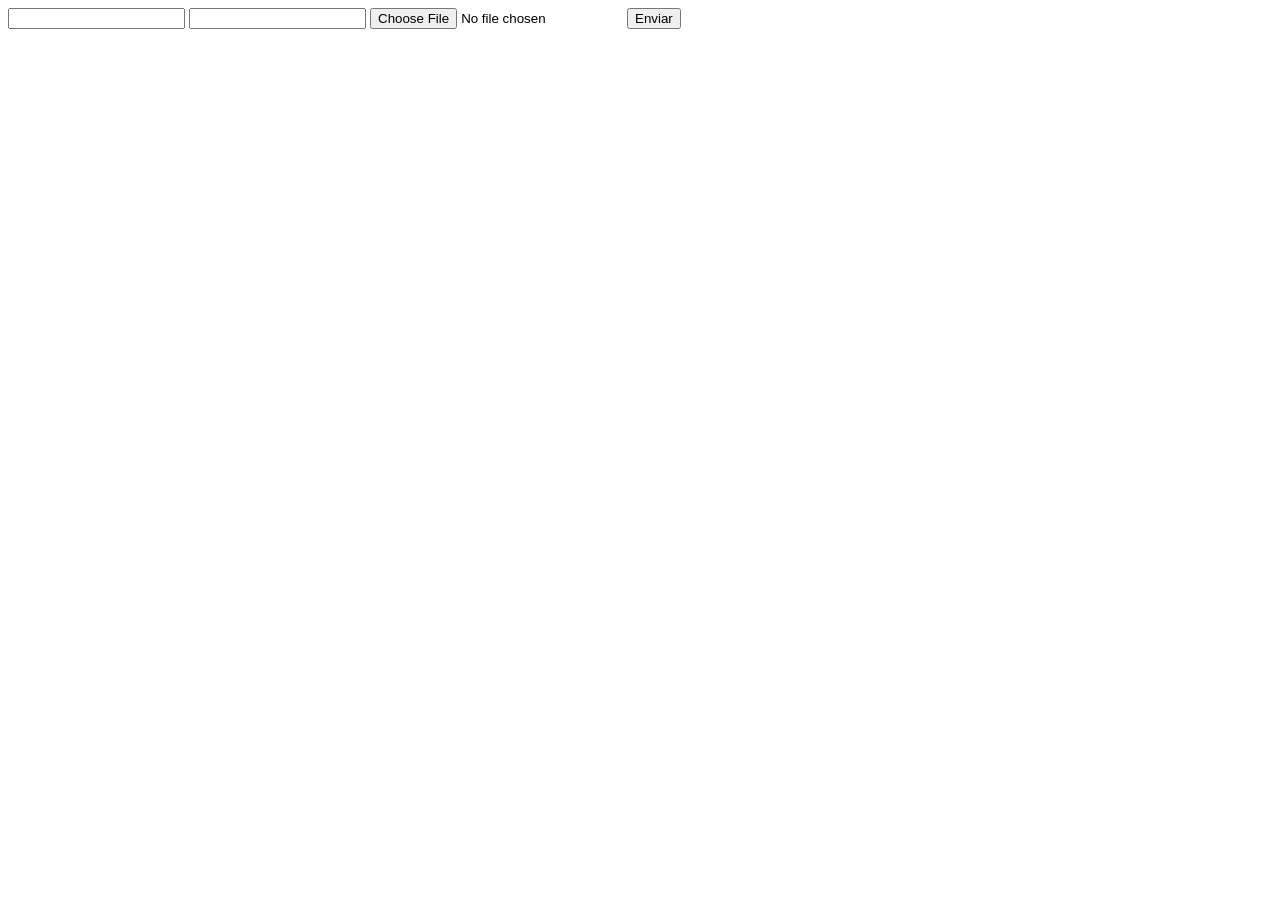
<file: DOCUMENTOS_DE_APOIO/exemplo_de_upload_de_arquivo/public/index.html>
<!DOCTYPE html>
<html lang="en">

<head>
  <meta charset="UTF-8">
  <meta http-equiv="X-UA-Compatible" content="IE=edge">
  <meta name="viewport" content="width=device-width, initial-scale=1.0">
  <title>Upload</title>
</head>

<body>

  <div>
    <input name="nome" id="nome" type="text" />
    <input name="email" id="email" type="url" />
    <input name="foto" id="foto" type="file" />
    <button onclick="enviar()">Enviar</button>
  </div>

  <div id="container"></div>
</body>

</html>

<script>
  function enviar() {
    const formData = new FormData();
    formData.append('foto', foto.files[0])
    formData.append('nome', nome.value)
    formData.append('email', email.value)

    fetch("/usuarios/cadastro", {
      method: "POST",
      body: formData
    })
      .then(res => {
        window.location = "./perfil.html"
      })
      .catch(err => {
        console.log(err);
      })
  }
</script>
</file>
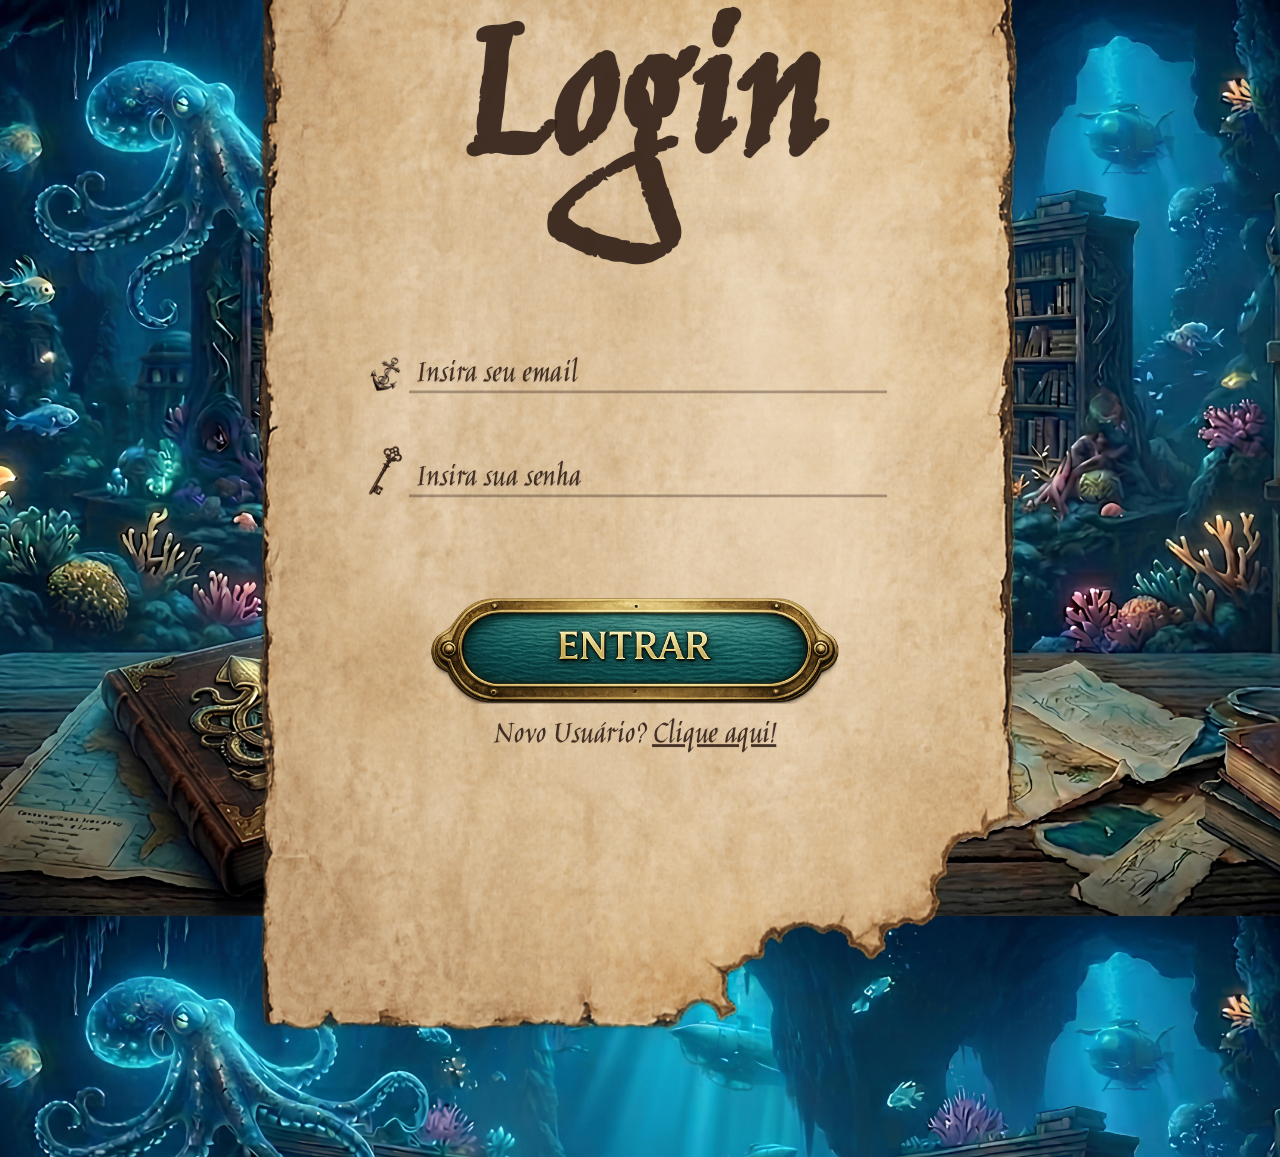
<file: public/login.html>
<!DOCTYPE html>
<html lang="en">

<head>
    <meta charset="UTF-8">
    <meta name="viewport" content="width=device-width, initial-scale=1.0">
    <title>Login</title>
    <link rel="stylesheet" href="CSS/login.css">
</head>

<body>
    <div class="card">
        <div class="titulo">
            <h2>Login</h2>
        </div>
        <div class="input">
            <div class="insert-email">
                <div>
                    <img class="ancora" src="assets/IMG/Ancora.png" alt="">
                </div>
                <input type="text" id="ipt_email" required oninput="">
                <label for="ipt_email">Insira seu email</label>
            </div>

            <div class="insert-senha">
                <div>
                    <img class="chave" src="assets/IMG/Chave.png" alt="Chave">
                </div>
                <div>
                    <input type="text" id="ipt_senha" required oninput="">
                    <label for="ipt_senha">Insira sua senha</label>
                </div>
            </div>
        </div>
        <button onclick="entrar()" class="botao">Entrar</button>
        <div class="link">
            <span>Novo Usuário? <a href="cadastro.html">Clique aqui!</a></span>
        </div>
    </div>
    <div id="divAguardar"></div>
    <div id="cardErro"></div>
    <div id="divErrosLogin"></div>
</body>

</html>
<script src="./js/sessao.js"></script>
<script>
    function entrar() {
        aguardar();
        var emailVar = ipt_email.value;
        var senhaVar = ipt_senha.value;

        if (emailVar == "" || senhaVar == "") {
            cardErro.style.display = "block"
            mensagem_erro.innerHTML = "(Mensagem de erro para todos os campos em branco)";
            finalizarAguardar();
            return false;
        }

        console.log("FORM LOGIN: ", emailVar);
        console.log("FORM SENHA: ", senhaVar);

        fetch("/usuarios/autenticar", {
            method: "POST",
            headers: {
                "Content-Type": "application/json"
            },
            body: JSON.stringify({
                emailServer: emailVar,
                senhaServer: senhaVar
            })
        }).then(function (resposta) {
            console.log("ESTOU NO THEN DO entrar()!")
            console.log(resposta)

            if (resposta.ok) {
                console.log("aqui")
                console.log(resposta);

                resposta.json().then(json => {
                    console.log(json);
                    console.log(JSON.stringify(json));
                    sessionStorage.EMAIL_USUARIO = json.email;
                    sessionStorage.NOME_USUARIO = json.nome;
                    sessionStorage.ID_USUARIO = json.id;

                    setTimeout(function () {
                        window.location = "pesquisa.html";
                    },500); // apenas para exibir o loading

                });

            } else {

                console.log("Houve um erro ao tentar realizar o login!");

                resposta.text().then(texto => {
                    console.error(texto);
                    finalizarAguardar(texto);
                });
            }
        }).catch(function (erro) {
            console.log(erro);
        })
        return false;

    }
</script>
</file>
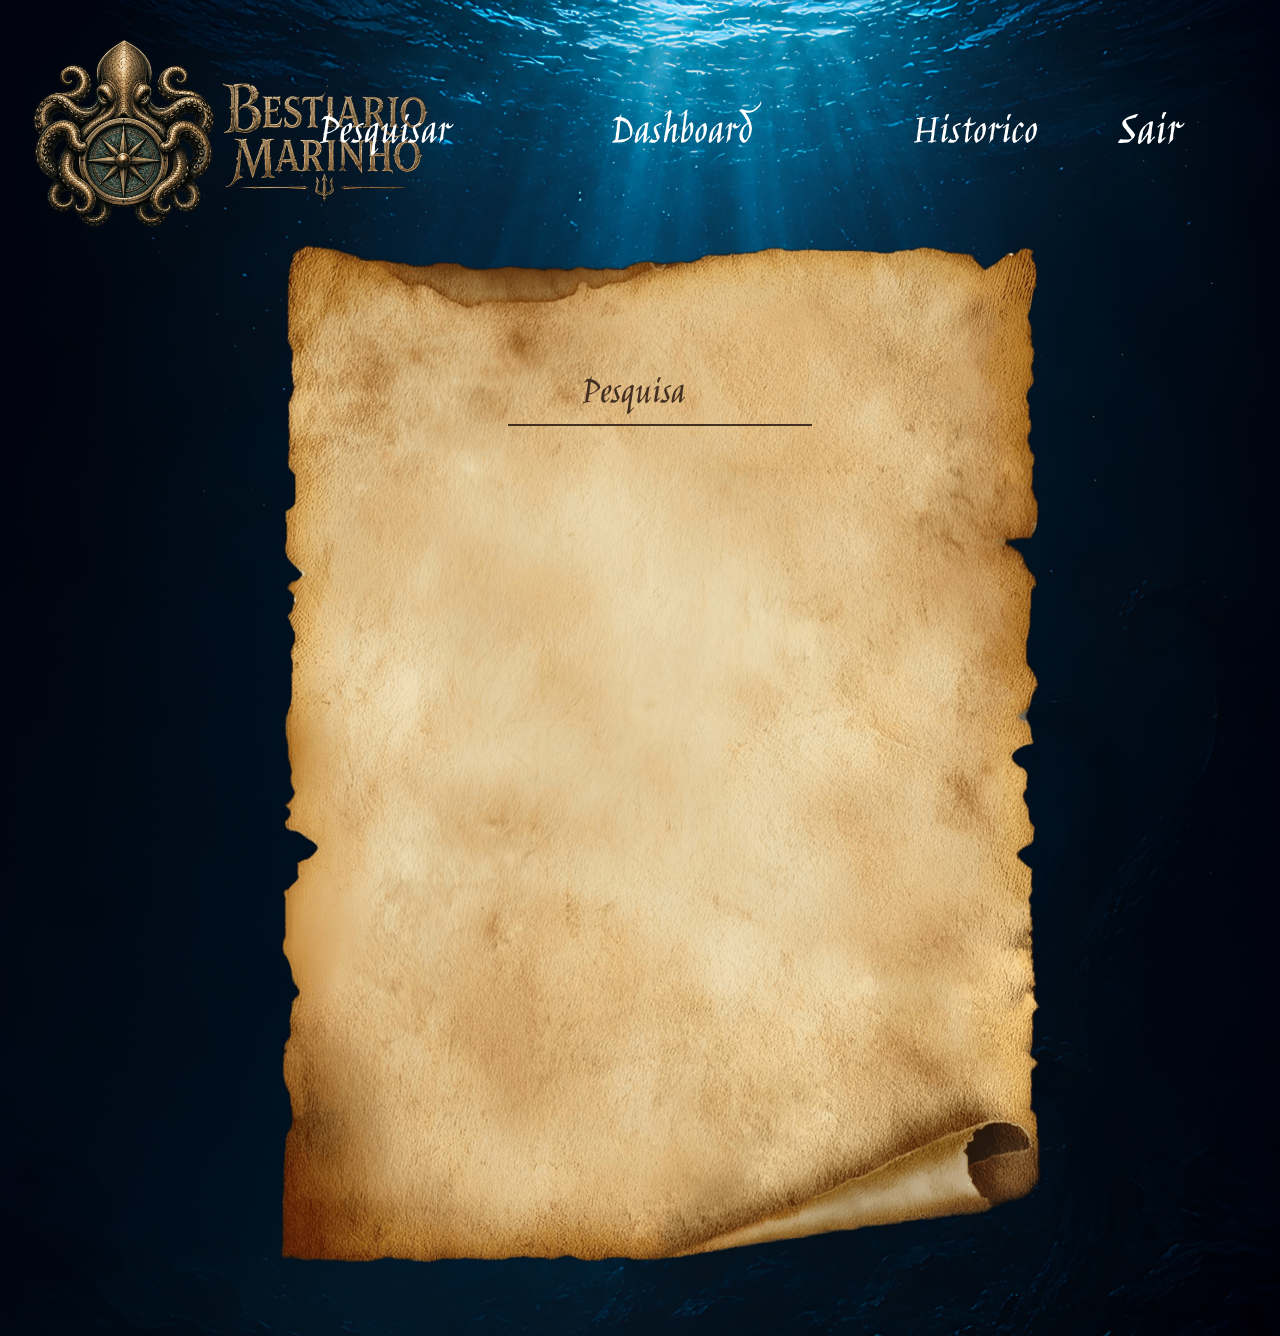
<file: public/pesquisa.html>
<!DOCTYPE html>
<html lang="en">

<head>
    <meta charset="UTF-8">
    <meta name="viewport" content="width=device-width, initial-scale=1.0">
    <title>Document</title>
    <script src="./js/sessao.js"></script>
    <link rel="stylesheet" href="./CSS/pesquisa.css">

</head>

<body>
    <div class="header">
        <div class="logo">
            <a href="index.html">
                <img class="img-logo" src="assets/IMG/Logo.png" alt="Polvo segurando uma bussola">
            </a>
        </div>
        <div class="ata">
            <div class="atalhos"><a href="pesquisa.html">Pesquisar</a></div>
            <div class="atalhos"><a href="dashboard.html">Dashboard</a></div>
            <div class="atalhos"><a href="historico.html">Historico</a></div>
        </div>
        <div class="exit"><a onclick="limparSessao()">Sair</a></div>
    </div>
    <div class="card-fundo-pesquisa">
        <div class="fundo-pesquisa">
            <div class="card-pesquisa">
                <div class="pesquisa">
                    <input type="text" id="ipt_pesquisa" list="lista-criaturas" placeholder="Pesquisa"
                        oninput="exibirTexto()">
                    <datalist id="lista-criaturas">
                        <option value="Kraken">Kraken</option>
                        <option value="Jörmungandr">Jörmungandr</option>
                        <option value="Sereia">Sereia</option>
                        <option value="Cila">Cila</option>
                        <option value="Ryūjin">Ryūjin</option>
                        <option value="Leviatã">Leviatã</option>
                        <option value="Aspidochelone">Aspidochelone</option>
                        <option value="Cthulhu">Cthulhu</option>
                        <option value="Godzilla">Godzilla</option>
                        <option value="Megalodon">Megalodon</option>
                        <option value="Kappa">Kappa</option>
                        <option value="Hipocampo">Hipocampo</option>
                        <option value="Tiamat">Tiamat</option>
                        <option value="Hydra">Hydra</option>
                        <option value="Apep">Apep</option>
                        <option value="Charybdis">Charybdis</option>
                        <option value="Umibōzu">Umibōzu</option>
                        <option value="Akkorokamui">Akkorokamui</option>
                        <option value="Kelpie">Kelpie</option>
                        <option value="Makara">Makara</option>
                        <option value="Cetus">Cetus</option>
                        <option value="Nammu">Nammu</option>
                    </datalist>
                </div>
                <div class="resp">
                    <div class="inicio">
                        <div class="img" id="img"></div>
                        <div class="info">
                            <div class="nomeB" id="nomeB"></div>
                            <div class="classe" id="classe"></div>
                            <div class="origem" id="origem"></div>
                        </div>
                    </div>
                    <div class="texto" id="texto"></div>
                </div>
            </div>
        </div>
    </div>
</body>

</html>
<script src="./js/informacoes.js"></script>
<script>

    let besta = "";

    function exibirTexto() {

        besta = document.getElementById("ipt_pesquisa").value;

        if (bestaMap[besta]) {
            console.log(`Besta selecionada: ${besta}`);

            img.innerHTML = `<img class="img" src="${bestaMap[besta].img}" alt="${besta}">`;
            nomeB.innerHTML = `<b>Nome:</b> ${besta}`;
            classe.innerHTML = `<b>Classe:</b> ${bestaMap[besta].classe}`;
            origem.innerHTML = `<b>Origem:</b> ${bestaMap[besta].origem}`;
            texto.innerHTML = `${bestaMap[besta].sobre}`;

        } else {

            img.innerHTML = "";
            nomeB.innerHTML = "";
            classe.innerHTML = "";
            origem.innerHTML = "";
            texto.innerHTML = "";
        }
        inserirPesquisa()
    }
    function inserirPesquisa() {

        besta = document.getElementById("ipt_pesquisa").value;

        var bestaI = bestaMap[besta].id

        var user = sessionStorage.ID_USUARIO

        fetch("/aquariosInserir", {
            method: "POST",
            headers: {
                "Content-Type": "application/json",
            },
            body: JSON.stringify({
                // crie um atributo que recebe o valor recuperado aqui
                // Agora vá para o arquivo routes/usuario.js
                userServer: user,
                bestaIServer: bestaI
            }),
        }).then(function (resposta) {
            console.log("resposta: ", resposta);
            console.log(bestaI, user)
            if (resposta.ok) {
                console.log(
                    "Cadastro realizado com sucesso! Redirecionando para tela de Login...")

            } else {
                console.log( "Houve um erro ao tentar realizar o cadastro!")
            }
        })
            .catch(function (resposta) {
                console.log(`#ERRO: ${resposta}`);
            });

        return false;
    }


</script>
</file>
<file: public/CSS/login.css>
@import url('https://fonts.googleapis.com/css2?family=Jim+Nightshade&display=swap');

body {
    background-image: url(../assets/IMG/Fundo.jpeg);
    background-repeat: 0;
    background-size: cover;
    background-position: center;
    display: flex;
    align-items: center;
    justify-content: center;
    width: 100vw;
    height: 100vh;
    overflow: hidden;
    font-family: 'Jim Nightshade', cursive;
    color: rgba(50, 32, 24, 0.9);
    text-shadow: 0.5px 0.5px 1px rgba(0, 0, 0, 0.1);
    transform: scale(1.35);
}

.card {
    background-image: url(../assets/IMG/Papel-envelhecido-mordido.png);
    background-repeat: 0;
    background-size: cover;
    width: 689px;
    height: 1035px;
    display: flex;
    align-items: center;
    flex-direction: column;
}

.titulo {
    font-size: 108px;
    padding-right: 20px;
    padding-top: 10px;
}

.insert-senha, .insert-email{
    flex-direction: row;
    display: flex;
}

.chave, .ancora{
    width: 25px;
    margin-left: -30px;
    margin-bottom: -27px;
}

.input{
    margin-top: -80px;
}
.insert-email,
.insert-senha {
    position: relative;
    margin-bottom: 35px;
}

.insert-email input,
.insert-senha input {
    width: 350px;
    padding-top: 10px;
    background: transparent;
    border: none;
    border-bottom: 2.5px solid rgba(50, 32, 24, 0.355);
    outline: none;
    color: inherit;
    font-size: 25px;
}

.insert-email label,
.insert-senha label {
    position: absolute;
    left: 5px;
    top: 10px;
    font-size: 25px;
    color: rgba(50, 32, 24, 0.9);
    transition: 0.3s;
}

.insert-email input:focus+label,
.insert-email input:valid+label {
    top: -15px;
    left: -3px;
    font-size: 20px;
}

.insert-senha input:focus+label,
.insert-senha input:valid+label {
    top: -15px;
    left: -3px;
    font-size: 20px;
}


.botao {
    background-image: url(../assets/IMG/Botão-de-entrar.png);
    background-size: cover;
    background-repeat: no-repeat;
    background-position: center;
    background-color: transparent;

    width: 302px;
    height: 78px;
    margin-top: 40px;
    margin-right: 20px;
    border: none;
    text-indent: -9999px;
    overflow: hidden;
    cursor: pointer;
    transition: transform 0.2s ease, filter 0.2s ease;
}

.botao:hover {
    transform: scale(0.95);
    filter: brightness(1.1);
}

.botao:active {
    transform: scale(0.90);
    filter: brightness(0.9);
}

.link {
    font-size: 25px;
    margin-top: 5px;
    margin-right: 20px;
}

.link a{
    color: rgba(50, 32, 24, 0.9);
}
</file>
<file: public/CSS/pesquisa.css>
@import url('https://fonts.googleapis.com/css2?family=Jim+Nightshade&display=swap');

body {
    background-image: url(../assets/IMG/Fundo-home.png);
    background-repeat: 0;
    background-size: cover;
    background-clip: inherit;
    font-family: 'Jim Nightshade', cursive;
    font-size: 60px;
    display: flex;
    flex-direction: column;
    justify-content: space-around;
    overflow: hidden;
}

body img {
    display: flex;
    justify-items: center;

}

/*header ======================================================*/

.header {
    flex-direction: row;
    justify-content: space-between;
    display: flex;
    align-items: center;
    font-size: 50px;
    height: 250px;
}

.img-logo {
    width: 450px;
}

.ata {
    flex-direction: row;
    justify-content: space-between;
    display: flex;
    align-items: center;
    margin-left: -220px;
}

.atalhos {
    display: flex;
    align-items: center;
    flex-direction: row;
    align-content: space-around;
    margin: 80px;
    font-size: 45px;
    text-decoration: none;
}

.exit {
    margin-right: 150px;
    cursor: pointer;
}

a {
    text-decoration: none;
    color: white;
}

/* -- card-pesquisa ------------------------------------------------- */
.card-fundo-pesquisa {
    display: flex;
    align-items: center;
    justify-content: space-around;
    flex-direction: column;
}

.fundo-pesquisa {
    background-image: url(../assets/IMG/papel.png);
    background-repeat: 0;
    background-size: cover;
    background-clip: inherit;
    display: flex;
    align-items: center;
    display: flex;
    flex-direction: column;

    width: 840px;
    height: 1150px;
    color: rgba(50, 32, 24, 0.9);
    text-shadow: 0.5px 0.5px 1px rgba(0, 0, 0, 0.1);
    margin-top: -80px;
}

.card-pesquisa {
    width: 600px;
    height: 800px;
    margin-top: 140px;
    margin-left: 40px;
    display: flex;
    flex-direction: column;
    align-items: center;
    overflow-x: hidden;
    overflow-y: auto;
}


.card-pesquisa::-webkit-scrollbar {
    width: 8px;
}

.card-pesquisa::-webkit-scrollbar-track {
    background: #e6ccb2;
    border-radius: 4px;
}

.card-pesquisa::-webkit-scrollbar-thumb {
    background: #7f5539;
    border-radius: 4px;
}

.pesquisa {
    margin-top: 30px;
    margin-bottom: 70px;
}

input {
    width: 300px;
    padding-top: 10px;
    background: transparent;
    border: none;
    border-bottom: 2px solid rgba(50, 32, 24, 0.9);
    outline: none;
    color: rgba(50, 32, 24, 0.9);
    font-size: 40px;
    font-family: 'Jim Nightshade', cursive;
    text-align: center;
}

input::placeholder {
    color: rgba(50, 32, 24, 0.9);
    font-family: 'Jim Nightshade', cursive;
}

.resp {
    display: flex;
    flex-direction: column;
}

.inicio {
    display: flex;
    flex-direction: row;
    justify-content: space-around;
    font-size: 40px;
}

.img {
    width: 250px;
    height: 250px;
    border-radius: 15px;
    margin-bottom: 20px;
}

.info {
    display: flex;
    flex-direction: column;
    color: rgba(50, 32, 24, 0.9);
    margin-top: 10px;
}

.texto {
    font-size: 50px;
    color: rgba(50, 32, 24, 0.9);
}
</file>
